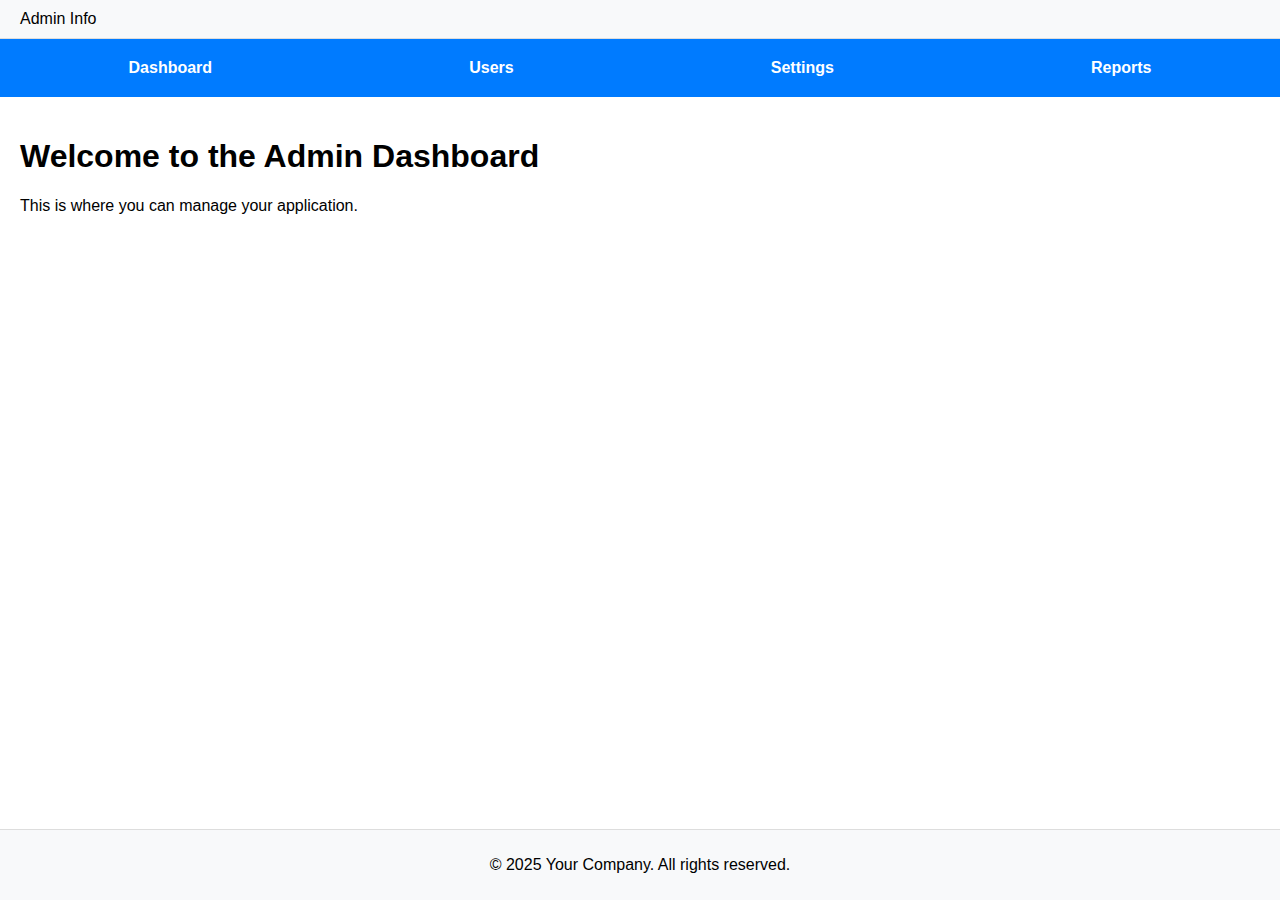
<file: src/main/webapp/admin.html>
<!DOCTYPE html>
<html lang="en">
<head>
    <meta charset="UTF-8">
    <meta name="viewport" content="width=device-width, initial-scale=1.0">
    <title>Admin Dashboard</title>
    <style>
        /* General styles */
        body {
            font-family: Arial, sans-serif;
            margin: 0;
            padding: 0;
            display: flex;
            flex-direction: column;
            min-height: 100vh;
        }

        /* Header styles */
        .header {
            display: flex;
            justify-content: space-between;
            align-items: center;
            padding: 10px 20px;
            background-color: #f8f9fa;
            border-bottom: 1px solid #ddd;
        }

        /* Menu styles */
        .menu {
            display: flex;
            justify-content: space-around;
            background-color: #007bff;
            padding: 10px 0;
            color: white;
        }

        .menu-item {
            text-decoration: none;
            color: white;
            font-weight: bold;
            padding: 10px 20px;
        }

        .menu-item:hover {
            background-color: #0056b3;
        }

        /* Content styles */
        .content {
            padding: 20px;
            flex: 1;
        }

        /* Footer styles */
        .footer {
            text-align: center;
            padding: 10px;
            background-color: #f8f9fa;
            border-top: 1px solid #ddd;
        }
    </style>
</head>
<body>
<div class="header">
    <div>Admin Info</div>
</div>

<!-- Menu section -->
<div class="menu">
    <a href="#" class="menu-item">Dashboard</a>
    <a href="#" class="menu-item">Users</a>
    <a href="#" class="menu-item">Settings</a>
    <a href="#" class="menu-item">Reports</a>
</div>

<!-- Content area -->
<div class="content">
    <h1>Welcome to the Admin Dashboard</h1>
    <p>This is where you can manage your application.</p>
</div>

<!-- Footer section -->
<div class="footer">
    <p>&copy; 2025 Your Company. All rights reserved.</p>
</div>
</body>
</html>
</file>
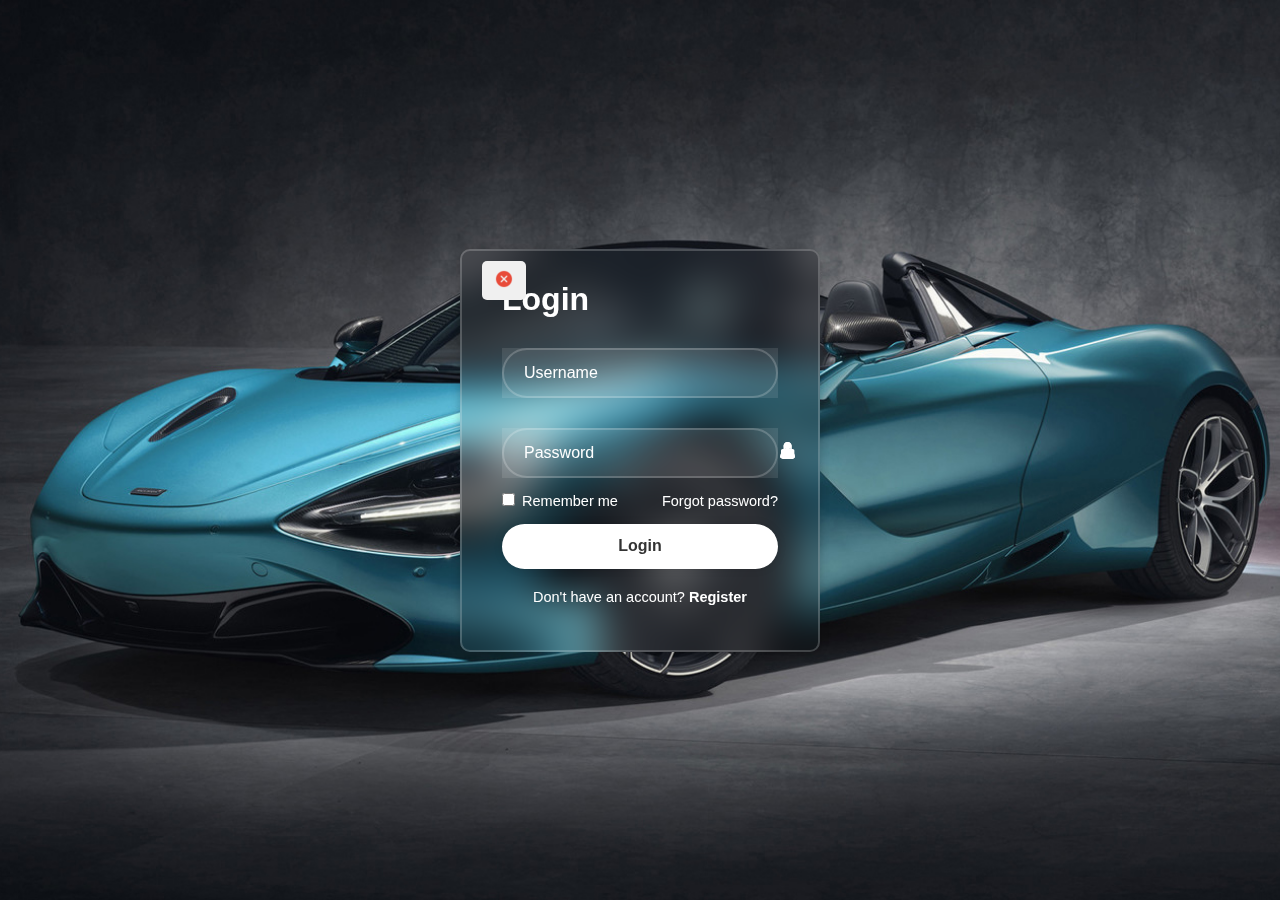
<file: src/main/webapp/index2.html>
<!DOCTYPE html>
<html lang="en">
<head>
    <meta charset="UTF-8">
    <meta http-equiv="X-UA-Compatible" content="IE=edge">
    <meta name="viewport" content="width=device-width, initial-scale=1.0">
    <title>Login Form</title>
    <link rel="stylesheet" href="style2.css">
    <link href="https://unpkg.com/boxicons@2.1.4/css/boxicons.min.css" rel="stylesheet">
    <style>
        .back-button {
            position: absolute;
            top: 20px;
            left: 20px;
            background-color: #f0f0f0;
            border: none;
            padding: 8px 12px;
            border-radius: 5px;
            cursor: pointer;
            font-size: 14px;
            transition: background-color 0.3s;
        }

        .back-button:hover {
            background-color: #dcdcdc;
        }

        .error-message {
            color: red;
            margin-top: 10px;
            display: none;
        }
    </style>
</head>
<body>
<div class="wrapper">
    <button type="button" class="back-button" onclick="goBack();">
        <img src="images/close.png" alt="Back">
    </button>

    <form id="loginForm" action="login" method="post" onsubmit="setRememberMeCookie();">
        <h1>Login</h1>

        <div class="input-box">
            <input type="text" id="username" name="username" placeholder="Username" required>
            <i class='bx bxs-user'></i>
        </div>

        <div class="input-box">
            <input type="password" id="password" name="password" placeholder="Password" required>
            <i class='bx bxs-lock-alt' onclick="togglePassword()"></i>
        </div>

        <div class="remember-forgot">
            <label><input type="checkbox" id="rememberMe"> Remember me</label>
            <a href="forgot-password.html">Forgot password?</a>
        </div>

        <button type="submit" class="btn">Login</button>

        <div class="error-message" id="error-message">
            <script>
                const urlParams = new URLSearchParams(window.location.search);
                if (urlParams.has('error')) {
                    const error = urlParams.get('error');
                    if (error === 'missing_credentials') {
                        document.getElementById('error-message').innerText = 'Please enter your username and password.';
                    } else if (error === 'invalid_credentials') {
                        document.getElementById('error-message').innerText = 'Invalid username or password. Please try again.';
                    }
                    document.getElementById('error-message').style.display = 'block';
                }
            </script>
        </div>

        <div class="register-link">
            <p>Don't have an account? <a href="index3.html">Register</a></p>
        </div>
    </form>
</div>

<script src="./assets/js/login.js"></script>
<script>
    // Function to set cookies when "Remember Me" is checked
    function setRememberMeCookie() {
        let username = document.getElementById("username").value;
        let rememberMe = document.getElementById("rememberMe").checked;

        if (rememberMe) {
            document.cookie = "username=" + username + "; path=/; max-age=" + (30 * 24 * 60 * 60); // 30 days
        } else {
            document.cookie = "username=; path=/; max-age=0"; // Clear cookie if unchecked
        }
    }

    // Function to get cookie value by name
    function getCookie(name) {
        let cookies = document.cookie.split("; ");
        for (let i = 0; i < cookies.length; i++) {
            let cookie = cookies[i].split("=");
            if (cookie[0] === name) {
                return cookie[1];
            }
        }
        return "";
    }

    // Auto-fill username field from cookies on page load
    window.onload = function() {
        let savedUsername = getCookie("username");
        if (savedUsername !== "") {
            document.getElementById("username").value = savedUsername;
            document.getElementById("rememberMe").checked = true;
        }

        // Check if there's an error query param
        const urlParams = new URLSearchParams(window.location.search);
        if (urlParams.has('error')) {
            document.getElementById('error-message').style.display = 'block';
        }
    };
</script>
</body>
</html>
</file>
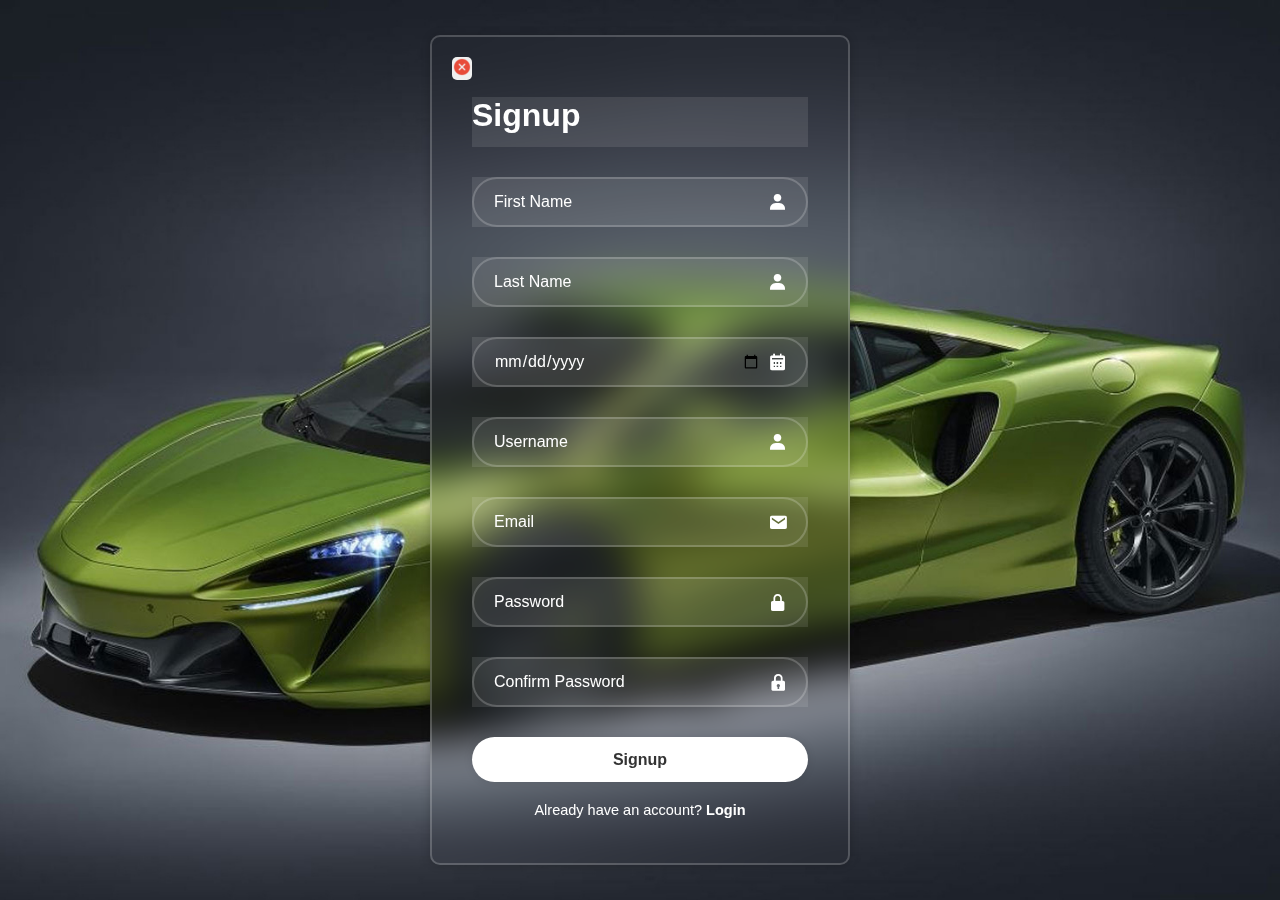
<file: src/main/webapp/index3.html>
<!DOCTYPE html>
<html lang="en" xmlns:c="http://www.w3.org/1999/XSL/Transform">
<head>
    <meta charset="UTF-8">
    <meta http-equiv="X-UA-Compatible" content="IE=edge">
    <meta name="viewport" content="width=device-width, initial-scale=1.0">
    <title>Signup Form</title>
    <link rel="stylesheet" href="style3.css">
    <link href='https://unpkg.com/boxicons@2.1.4/css/boxicons.min.css' rel='stylesheet'>
    <style>
        .back-button {
            position: absolute;
            top: 20px;
            left: 20px;
            background-color: #f0f0f0; /* Light background */
            border: none;
            padding: 8px 12px; /* Padding for the button */
            border-radius: 5px; /* Rounded corners */
            cursor: pointer;
            font-size: 14px; /* Font size */
            transition: background-color 0.3s;
        }

        .back-button:hover {
            background-color: #dcdcdc; /* Darker on hover */
        }

        .error-message {
            color: red; /* Error message color */
            margin-top: 10px; /* Margin for spacing */
        }
    </style>
</head>
<body>

<div class="wrapper">
    <button type="button" class="back-button" onclick="goBack();">
        <img src="images/close.png" alt="Back"></button>
    <form action="RegisterServlet" method="post" id="signupForm" onsubmit="console.log('Submitting form...')">
        <h1>Signup</h1>
        <div class="input-box">
            <input type="text" name="firstname" placeholder="First Name" required>
            <i class='bx bxs-user'></i>
        </div>
        <div class="input-box">
            <input type="text" name="lastname" placeholder="Last Name" required>
            <i class='bx bxs-user'></i>
        </div>
        <div class="input-box">
            <input type="date" name="dob" id="dob" placeholder="Date of Birth" required>
            <i class='bx bxs-calendar'></i>
        </div>
        <div class="input-box">
            <input type="text" name="username" placeholder="Username" required>
            <i class='bx bxs-user'></i>
        </div>
        <div class="input-box">
            <input type="email" name="email" placeholder="Email" required>
            <i class='bx bxs-envelope'></i>
        </div>
        <div class="input-box">
            <input type="password" name="password" placeholder="Password" required>
            <i class='bx bxs-lock-alt'></i>
        </div>
        <div class="input-box">
            <input type="password" name="confirmPassword" placeholder="Confirm Password" required>
            <i class='bx bxs-lock'></i>
        </div>

        <!-- Error message display -->
        <div class="error-message">
            <p id="error-message" style="color: red;"></p>
        </div>


        <button type="submit" class="btn">Signup</button>
        <div class="register-link">
            <p>Already have an account? <a href="index2.html">Login</a></p>
        </div>
    </form>
</div>
<script src="assets/js/scrpts.js"></script>
</body>
</html>
</file>
<file: src/main/webapp/style2.css>
@import url('https://fonts.googleapis.com/css2?family=Montserrat:wght@100;400;900&family=Racing+Sans+One&family=Ubuntu:wght@300&family=Uchen&display=swap') !important;
* {
    margin: 0  !important;
    padding: 0  !important;
    box-sizing: border-box  !important;
    font-family: "Poppins", sans-serif  !important;
}

body{
    display: flex  !important;
    justify-content: center  !important;
    align-items: center  !important;
    min-height: 100vh  !important;
    background: url("images/mclaren-1.jpg") no-repeat  !important;
    background-size: cover  !important;
    background-position: center  !important;

}

.back-button {
            position: fixed !important;
            top: 10px !important;
            left: 20px !important;
            background-color: #f0f0f0 !important;
            border: none !important;
            padding: 8px 12px !important;
            border-radius: 5px !important;
            cursor: pointer !important;
            font-size: 14px !important;
            transition: background-color 0.3s !important;

        }

.back-button:hover {
          ackground-color: #dcdcdc !important;
        }

 .error-message {
            color: red !important;
            margin-top: 10px !important;
            display: none !important;
        }

.wrapper {
    width 420px:  !important;
    background: transparent  !important;
    border: 2px solid rgba(255, 255, 255, 0.2)  !important;
    backdrop-filter: blur(20px)  !important;
    box-shadow: 0 0 10px rgba(0, 0, 0, 0.2)  !important;
    color: #ffffff  !important;
    border-radius: 10px  !important;
    padding: 30px 40px  !important;
}

.wrapper .input-box {
    width: 100%  !important;
    height: 50px  !important;
    background: rgba(255, 255, 255, 0.1) !important;
    margin: 30px 0  !important;
}

.input-box input{
    width: 100%  !important;
    height: 100%  !important;
    background: transparent  !important;
    border: none  !important;
    outline: none  !important;
    border: 2px solid rgba(255, 255, 255, 0.2)  !important;
    border-radius: 40px  !important;
    font-size: 16px  !important;
    color: #ffffff  !important;
    padding: 20px 45px 20px 20px  !important;
}

.input-box input::placeholder{
    color: #ffffff  !important;
}

.input-box i {
    position: absolute  !important;
    right: 20px  !important;
    top: 50%  !important;
    transform: translateY(-50%)  !important;
    font-size: 20px  !important;
}

.wrapper .remember-forgot {
    display: flex  !important;
    justify-content: space-between  !important;
    font-size: 14.5px  !important;
    margin: -15px 0 15px  !important;
}

.remember-forgot label input {
    accent-color: #ffffff  !important;
    margin-right: 3px  !important;
}

.remember-forgot a {
    color: #ffffff  !important;
    text-decoration: none  !important;
}

.remember-forgot a:hover {
    text-decoration: underline  !important;
}

.wrapper .btn {
    width: 100%  !important;
    height: 45px  !important;
    background: #ffffff  !important;
    border: none  !important;
    outline: none  !important;
    border-radius: 40px  !important;
    box-shadow: 0 0 10px rgba(0, 0, 0 , 0.1)  !important;
    cursor: pointer  !important;
    font-size: 16px !important;
    color: #333 !important;
    font-weight: 600 !important;
}

.wrapper .register-link {
     font-size: 14.5px !important;
     text-align: center !important;
     margin: 20px 0 15px !important;
}

.register-link p a {
    color: #ffffff !important;
    text-decoration: none !important;
    font-weight: 600 !important;
}

.register-link p a:hover {
    text-decoration: underline !important;
}

}
</file>
<file: src/main/webapp/style3.css>
@import url('https://fonts.googleapis.com/css2?family=Montserrat:wght@100;400;900&family=Racing+Sans+One&family=Ubuntu:wght@300&family=Uchen&display=swap') !important;

* {
    margin: 0 !important;
    padding: 0 !important;
    box-sizing: border-box !important;
    font-family: "Poppins", sans-serif !important;
}

body{
    display: flex  !important;
    justify-content: center  !important;
    align-items: center  !important;
    min-height: 100vh  !important;
    background: url("images/mclaren-2.jpg") no-repeat  !important;
    background-size: cover  !important;
    background-position: center  !important;
}

.wrapper {
    width: 420px !important;
    background: transparent !important;
    border: 2px solid rgba(255, 255, 255, 0.2) !important;
    backdrop-filter: blur(20px) !important;
    box-shadow: 0 0 10px rgba(0, 0, 0, 0.2) !important;
    color: #ffffff !important;
    border-radius: 10px !important;
    padding: 30px 40px !important;
}

.wrapper h1 {
    width: 100%  !important;
       height: 50px  !important;
       background: rgba(255, 255, 255, 0.1) !important;
       margin: 30px 0  !important;
}

.input-box {
    position: relative !important;
    width: 100% !important;
    height: 50px !important;
    background: rgba(255, 255, 255, 0.1) !important;
    margin: 30px 0 !important;
}

.input-box input {
    width: 100% !important;
    height: 100% !important;
    background: transparent !important;
    border: none !important;
    outline: none !important;
    border: 2px solid rgba(255, 255, 255, 0.2) !important;
    border-radius: 40px !important;
    font-size: 16px !important;
    color: #ffffff !important;
    padding: 20px 45px 20px 20px !important;
}

.input-box input::placeholder {
    color: #ffffff !important;
}

.input-box i {
    position: absolute !important;
    right: 20px !important;
    top: 50% !important;
    transform: translateY(-50%) !important;
    font-size: 20px !important;
    color: #ffffff !important;
}

.btn {
    width: 100% !important;
    height: 45px !important;
    background: #ffffff !important;
    border: none !important;
    outline: none !important;
    border-radius: 40px !important;
    box-shadow: 0 0 10px rgba(0, 0, 0 , 0.1) !important;
    cursor: pointer !important;
    font-size: 16px !important;
    color: #333 !important;
    font-weight: 600 !important;
}

.register-link {
    font-size: 14.5px !important;
    text-align: center !important;
    margin: 20px 0 15px !important;
}

.register-link p a {
    color: #ffffff !important;
    text-decoration: none !important;
    font-weight: 600 !important;
}

.register-link p a:hover {
    text-decoration: underline !important;
}
</file>
